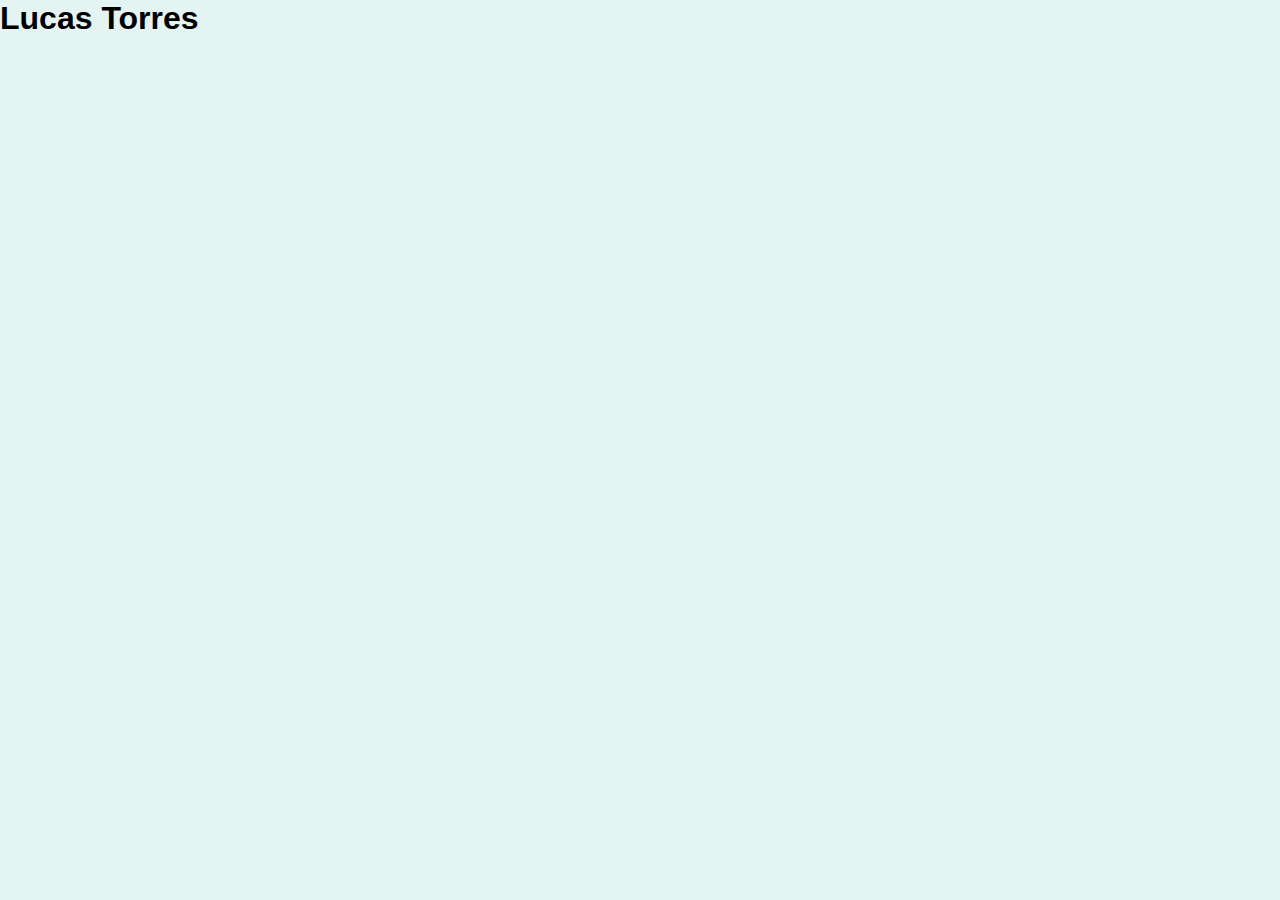
<file: index.html>
<!DOCTYPE html>
<html lang="pt-BR">
<head>
  <meta charset="UTF-8">
  <meta name="viewport" content="width=device-width, initial-scale=1.0">
  <link rel="stylesheet" href="style.css">
  <title>Lucas Torres</title>
</head>
<body>
  <h1>Lucas Torres</h1>
</body>
</html>
</file>
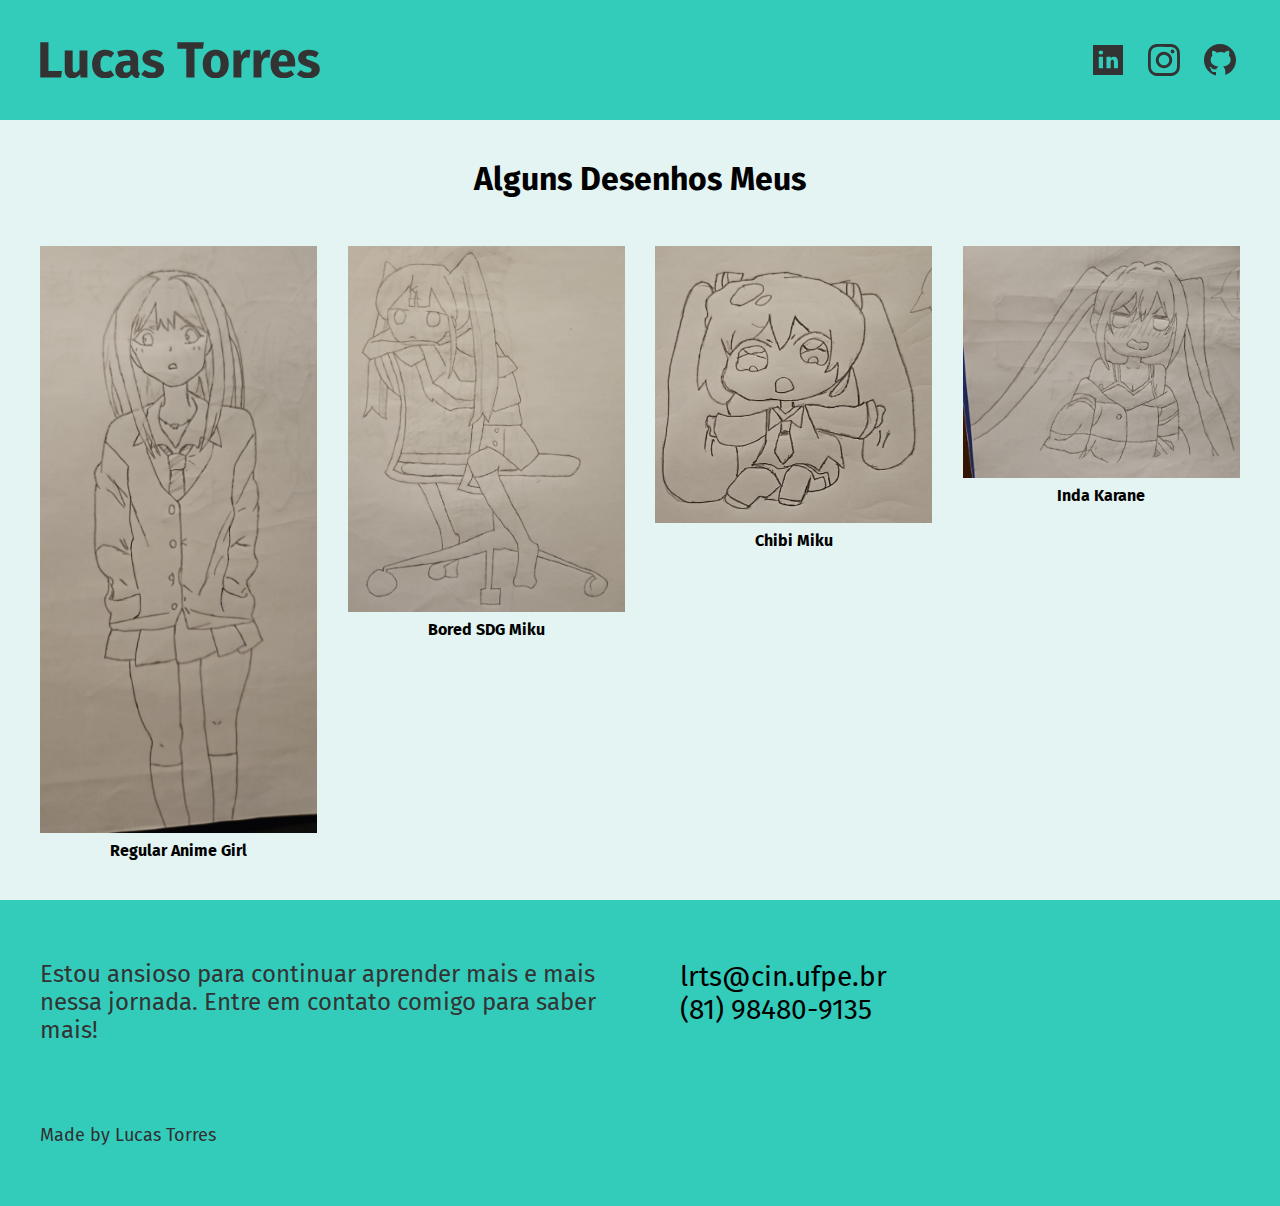
<file: drawings.html>
<!DOCTYPE html>
<html lang="pt-BR">
<head>
  <meta charset="UTF-8">
  <meta name="viewport" content="width=device-width, initial-scale=1.0">
  <link rel="shortcut icon" href="favicon.ico" type="image/x-icon">
  <link rel="stylesheet" href="style.css">
  <link rel="preconnect" href="https://fonts.googleapis.com">
  <link rel="preconnect" href="https://fonts.gstatic.com" crossorigin>
  <link href="https://fonts.googleapis.com/css2?family=Fira+Sans:ital,wght@0,100;0,200;0,300;0,400;0,500;0,600;0,700;0,800;0,900;1,100;1,200;1,300;1,400;1,500;1,600;1,700;1,800;1,900&family=Roboto+Mono:ital,wght@0,700;1,700&family=Roboto:ital,wght@0,100..900;1,100..900&display=swap" rel="stylesheet">

  <title>Desenhos</title>
</head>
<body>
  <header class="header">
    <div class="header-container">
      <a href="index.html"><img src="./assets/fullname.svg" alt="Lucas Torres" /></a>

      <nav>
        <ul class="links">
          <li>
            <a href="https://www.linkedin.com/in/lucaastorres7/">
              <img src="./assets/linkedin.svg" alt="" />
            </a>
          </li>
          <li>
            <a href="https://www.instagram.com/zlucas_torres">
              <img src="./assets/instagram.svg" alt="" />
            </a>
          </li>
          <li>
            <a href="https://github.com/lucaastorres7">
              <img src="./assets/github.svg" alt="" />
            </a>
          </li>
        </ul>
      </nav>
    </div>
  </header>

  <main class="interests header-container">
    <h1>Alguns Desenhos Meus</h1>

    <ul class="anime">
      <li>
        <img src="assets/drawings/girl.png" alt="">
        <p>Regular Anime Girl</p>
      </li>

      <li>
        <img src="assets/drawings/bored-miku.png" alt="">
        <p>Bored SDG Miku</p>
      </li>

      <li>
        <img src="assets/drawings/chibi-miku.png" alt="">
        <p>Chibi Miku</p>
      </li>

      <li>
        <img src="assets/drawings/inda.png" alt="">
        <p>Inda Karane</p>
      </li>
    </ul>
  </main>

  <footer class="footer">
    <div class="footer-container">
      <p class="footer-text">
      Estou ansioso para continuar aprender mais e mais nessa jornada. Entre em contato comigo para saber mais!
      </p>

      <ul class="footer-contacts">
        <li>
          <a href="mailto:lrts@cin.ufpe.br">lrts@cin.ufpe.br</a>
        </li>
        <li>
          <a href="tel:+5581984809135">(81) 98480-9135</a>
        </li>
      </ul>

      <p class="footer-copy">Made by Lucas Torres</p>
    </div>
  </footer>
</body>
</html>
</file>
<file: style.css>
body {
  margin: 0;
  font-family: "Fira Sans", Arial, sans-serif;
  background-color: #E4F4F2;
}

h1,
h2,
h3,
p {
  margin: 0;
}

ul {
  list-style: none;
  margin: 0;
  padding: 0;
}

img {
  max-width: 100%;
  height: auto;
  display: block;
}

.header,
.footer {
  background-color: #33CCBB;
}

.header-container {
  display: flex;
  flex-wrap: wrap;
  justify-content: space-between;
  align-items: center;
  margin: 0 auto;
  max-width: 1200px;
  padding: 40px 20px;
}

.links {
  display: flex;
  align-items: center;
  gap: 20px;
}

.intro {
  display: flex;
  flex-wrap: wrap;
  background-color: #f7f7f7;
  justify-content: center;
  align-items: center;
  gap: 10rem; 
}

.miku {
  height: 35rem;
}

.brief {
  display: flex;
  flex-direction: column;
  justify-content: center;
  align-content: center;
}

.brief-text {
  max-width: 24rem;
  text-align: center;
}

h1 {
  font-size: 2rem;
}

.me {
  border: solid 2px #33CCBB;
  border-radius: 100%;
  height: 25rem;
  width: 25rem;
  object-fit: cover;
  margin-bottom: 1rem;
}

.info {
  margin: 0 auto;
  background-color: #f7f7f7;
  max-width: 1200px;
  padding: 40px 20px;
}

.info h1 {
  color: #000;
  font-size: 64px;
  margin-bottom: 20px;
}

.info p {
  font-size: 20px;
  color: #003;
  margin-bottom: 30px;
}

.hobbies {
  display: flex;
  flex-direction: column;
  align-items: center;
  margin: 0 auto;
  gap: 10px;
}

.hobbies h2 {
  font-size: 42px;
}

.hobbies a {
  font-size: 20px;
}

.hobbies-list {
  display: flex;
  flex-wrap: wrap;
  gap: 10rem
}

.hobbies-list a {
  display: flex;
  flex-direction: column;
  gap: 5px;
  align-items: center;
}

.footer-container {
  max-width: 1200px;
  padding: 60px 20px;
  display: grid;
  grid-template-columns: 1fr 1fr;
  margin: 0 auto;
  gap: 80px;
}

.footer-text {
  font-size: 24px;
  color: #333;
}

.footer-contacts {
  font-size: 28px;
}

.footer-contacts a {
  color: #000;
  text-decoration: none;
}

.footer-copy {
  color: #303030;
  font-size: 18px;
  grid-column: 1 / -1;
}

.interests {
  display: flex;
  flex-direction: column;
  gap: 3rem;
}

.anime {
  display: grid;
  grid-template-columns: 1fr 1fr 1fr 1fr;
  gap: 30px;
}

.anime li {
  text-align: center;
}

.anime p {
  font-weight: bold;
  padding-top: .5rem;
}

.songs {
  display: flex;
  gap: 6rem;
  justify-content: space-between;
}

.songs li {
  display: flex;
  flex-direction: column;
  gap: 1rem;
  font-weight: bold;
  text-align: center;
}

.animes {
  display: flex;
  flex-direction: column;
  gap: 3rem;
}

.artists {
  display: grid;
  grid-template-columns: 1fr 1fr 1fr 1fr;
  gap: 30px;
}

.artists li {
  text-align: center;
}

.artists p {
  font-weight: bold;
  padding-top: .5rem;
}
</file>
